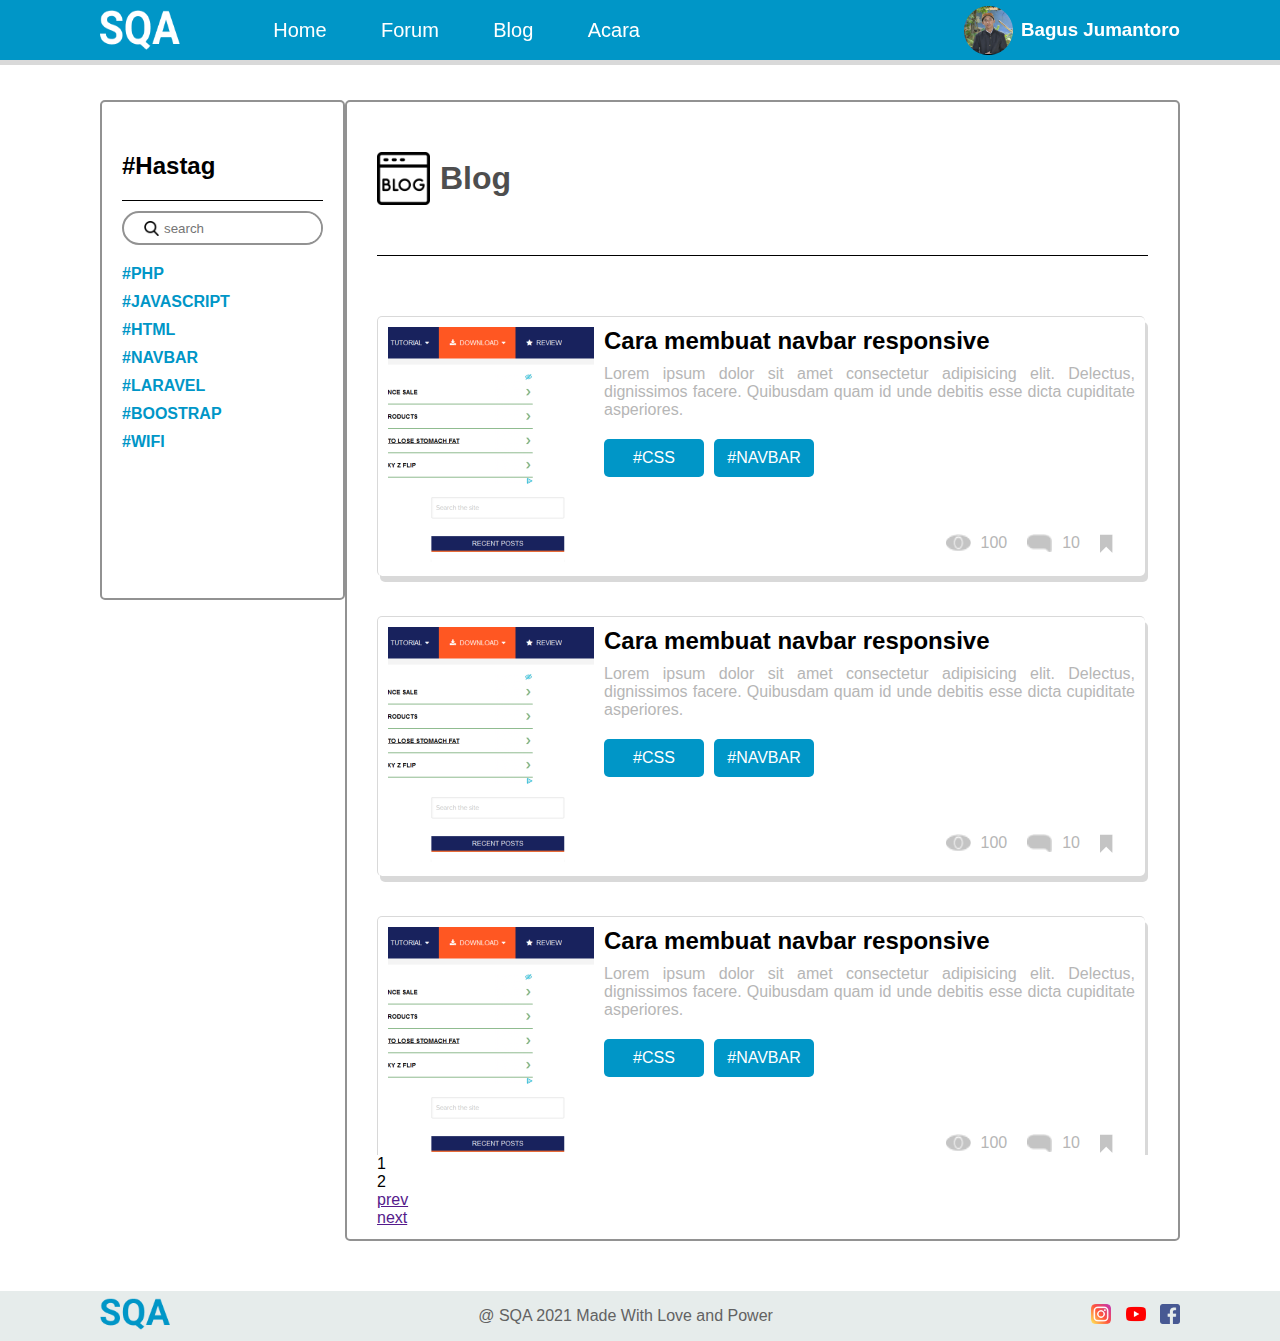
<file: html/blog.html>
<!DOCTYPE html>
<html lang="en">

<head>
  <meta charset="UTF-8">
  <meta http-equiv="X-UA-Compatible" content="IE=edge">
  <meta name="viewport" content="width=device-width, initial-scale=1.0">
  <!-- css -->
  <link rel="stylesheet" href="../css/blog.css">
  <title>Document</title>
</head>

<body>
  <!-- navbar -->
  <nav>
    <div class="navbar">
      <img src="../img/SQA.png" alt="">

      <ul>
        <li><a href="../index.html">Home</a></li>
        <li><a href="forum.html">Forum</a></li>
        <li><a href="#">Blog</a></li>
        <li><a href="#">Acara</a></li>
      </ul>
    </div>

    <div class="profile">
      <img src="../img/foto-profile.png" alt="">

      <h3>Bagus Jumantoro</h3>
    </div>
  </nav>
  <!-- akhir navbar -->

  <!-- container -->
  <div class="container">
    <!-- info hastag -->
    <div class="info">
      <h2>#Hastag</h2>
      <div class="daftar-hastag">
        <div class="search">
          <img src="../img/search.png" alt="">
          <input type="text" placeholder="search">
        </div>
        <h4>#PHP</h4>
        <h4>#JAVASCRIPT</h4>
        <h4>#HTML</h4>
        <h4>#NAVBAR</h4>
        <h4>#LARAVEL</h4>
        <h4>#BOOSTRAP</h4>
        <h4>#WIFI</h4>
      </div>
    </div>
    <!-- daftar blog -->
    <div class="blog">
      <div class="judul">
        <img src="../img/blog.png" alt="">
        <h1>Blog</h1>
      </div>

      <div class="daftar-blog">
        <div class="kotak-blog">
          <div class="gambar-blog">
            <img src="../img/gambarBlog.png" alt="">
          </div>

          <div class="text-blog">
            <h2>Cara membuat navbar responsive</h2>
            <p>Lorem ipsum dolor sit amet consectetur adipisicing elit. Delectus, dignissimos facere. Quibusdam quam id
              unde debitis esse dicta cupiditate asperiores. </p>

            <div class="hastag">
              <p>#CSS</p>
              <p>#NAVBAR</p>
            </div>

            <div class="fitur-pencapaian">
              <div class="fitur-dilihat">
                <img src="../img/icon dilihat.png" alt="">
                <p>100</p>
              </div>

              <div class="fitur-komen">
                <img src="../img/komen.png" alt="">
                <p>10</p>
              </div>

              <div class="fitur-bookmark">
                <img src="../img/bookmark.png" alt="">
              </div>
            </div>
          </div>

        </div>

        <div class="kotak-blog">
          <div class="gambar-blog">
            <img src="../img/gambarBlog.png" alt="">
          </div>

          <div class="text-blog">
            <h2>Cara membuat navbar responsive</h2>
            <p>Lorem ipsum dolor sit amet consectetur adipisicing elit. Delectus, dignissimos facere. Quibusdam quam id
              unde debitis esse dicta cupiditate asperiores. </p>

            <div class="hastag">
              <p>#CSS</p>
              <p>#NAVBAR</p>
            </div>

            <div class="fitur-pencapaian">
              <div class="fitur-dilihat">
                <img src="../img/icon dilihat.png" alt="">
                <p>100</p>
              </div>

              <div class="fitur-komen">
                <img src="../img/komen.png" alt="">
                <p>10</p>
              </div>

              <div class="fitur-bookmark">
                <img src="../img/bookmark.png" alt="">
              </div>
            </div>
          </div>

        </div>

        <div class="kotak-blog">
          <div class="gambar-blog">
            <img src="../img/gambarBlog.png" alt="">
          </div>

          <div class="text-blog">
            <h2>Cara membuat navbar responsive</h2>
            <p>Lorem ipsum dolor sit amet consectetur adipisicing elit. Delectus, dignissimos facere. Quibusdam quam id
              unde debitis esse dicta cupiditate asperiores. </p>

            <div class="hastag">
              <p>#CSS</p>
              <p>#NAVBAR</p>
            </div>

            <div class="fitur-pencapaian">
              <div class="fitur-dilihat">
                <img src="../img/icon dilihat.png" alt="">
                <p>100</p>
              </div>

              <div class="fitur-komen">
                <img src="../img/komen.png" alt="">
                <p>10</p>
              </div>

              <div class="fitur-bookmark">
                <img src="../img/bookmark.png" alt="">
              </div>
            </div>
          </div>

        </div>

        <div class="kotak-blog">
          <div class="gambar-blog">
            <img src="../img/gambarBlog.png" alt="">
          </div>

          <div class="text-blog">
            <h2>Cara membuat navbar responsive</h2>
            <p>Lorem ipsum dolor sit amet consectetur adipisicing elit. Delectus, dignissimos facere. Quibusdam quam id
              unde debitis esse dicta cupiditate asperiores. </p>

            <div class="hastag">
              <p>#CSS</p>
              <p>#NAVBAR</p>
            </div>

            <div class="fitur-pencapaian">
              <div class="fitur-dilihat">
                <img src="../img/icon dilihat.png" alt="">
                <p>100</p>
              </div>

              <div class="fitur-komen">
                <img src="../img/komen.png" alt="">
                <p>10</p>
              </div>

              <div class="fitur-bookmark">
                <img src="../img/bookmark.png" alt="">
              </div>
            </div>
          </div>

        </div>
      </div>

      <!-- nomor halaman -->
      <div class="no-halaman">
        <div class="nomor">
          <p>1</p>
        </div>

        <div class="nomor">
          <p>2</p>
        </div>
      </div>
      <!-- akhir nomor halaman -->

      <!-- button -->
      <div class="button">
        <div class="btn-prev">
          <a href="">
            prev
          </a>
        </div>

        <div class="btn-next">
          <a href="">
            next
          </a>
        </div>
      </div>
      <!-- ahir button -->
    </div>
  </div>

  <!-- akhir container -->

  <!-- footer -->
  <footer>
    <div class="logo">
      <img src="../img/SQA-biru.png" alt="">
    </div>
    <p>@ SQA 2021 Made With Love and Power</p>
    <div class="sosmed">
      <img src="../img/instagramColor.png" alt="">
      <img src="../img/youtube.png" alt="">
      <img src="../img/facebookColor.png" alt="">
    </div>
  </footer>
  <!-- akhir footer -->
</body>

</html>
</file>
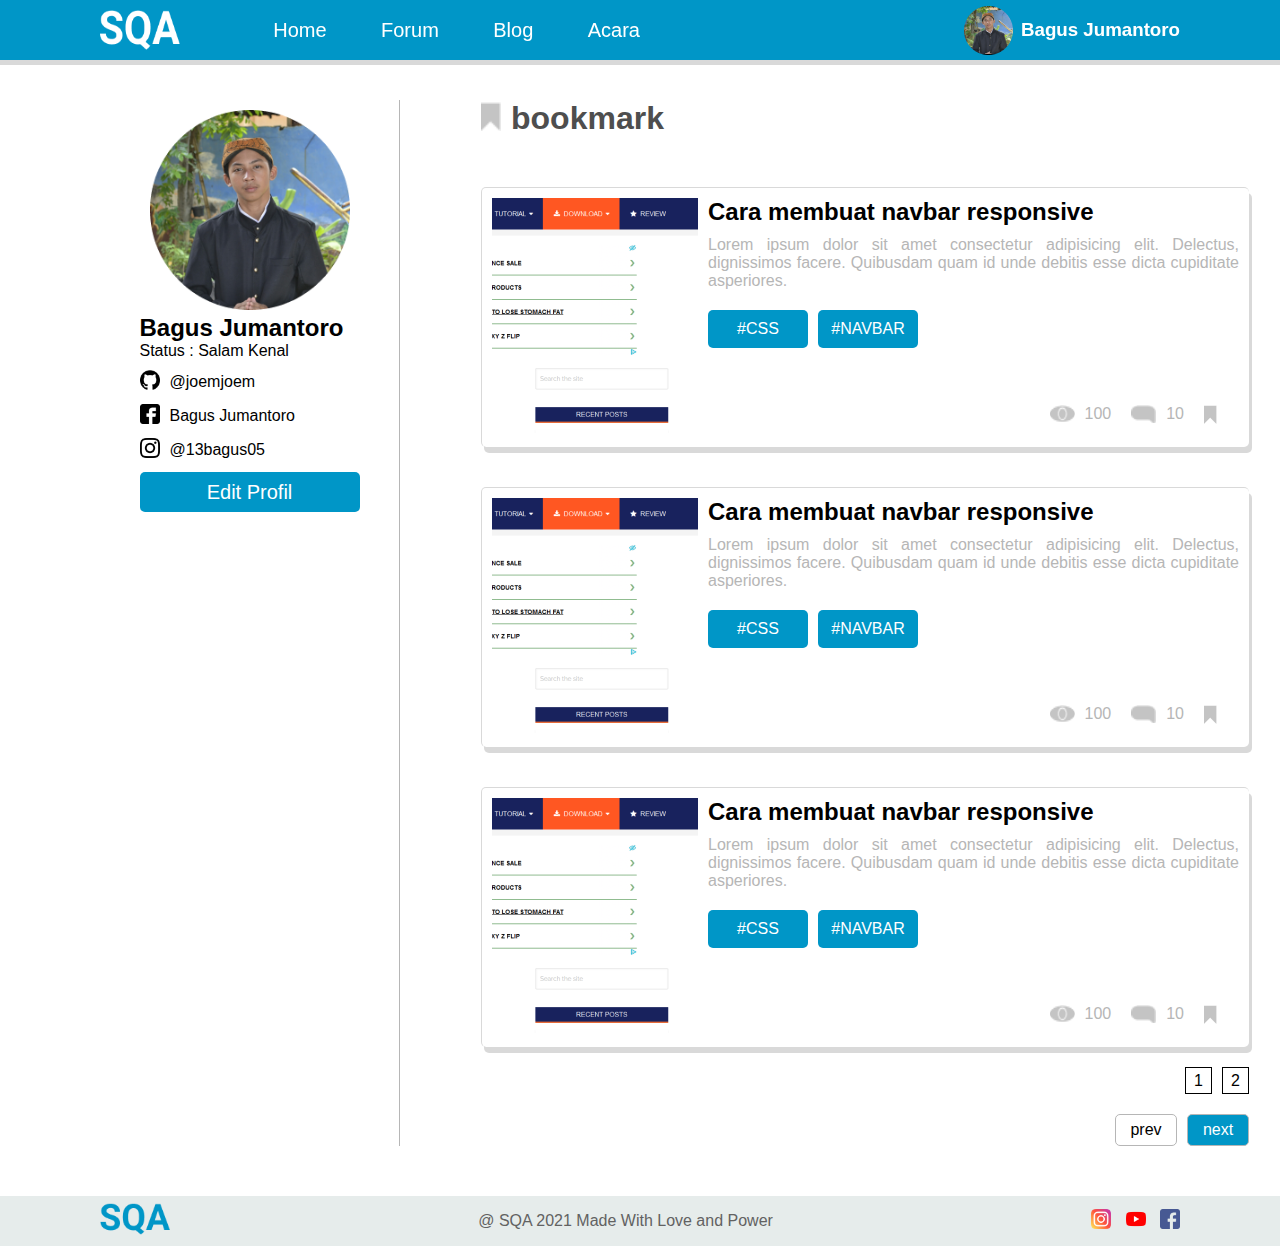
<file: html/bookmark.html>
<!DOCTYPE html>
<html lang="en">

<head>
  <meta charset="UTF-8">
  <meta http-equiv="X-UA-Compatible" content="IE=edge">
  <meta name="viewport" content="width=device-width, initial-scale=1.0">
  <!-- css -->
  <link rel="stylesheet" href="../css/bookmark.css">
  <title>Document</title>
</head>

<body>
  <!-- navbar -->
  <nav>
    <div class="navbar">
      <img src="../img/SQA.png" alt="">

      <ul>
        <li><a href="../index.html">Home</a></li>
        <li><a href="forum.html">Forum</a></li>
        <li><a href="blog.html">Blog</a></li>
        <li><a href="#">Acara</a></li>
      </ul>
    </div>

    <div class="profile">
      <img src="../img/foto-profile.png" alt="">

      <h3>Bagus Jumantoro</h3>
    </div>
  </nav>
  <!-- akhir navbar -->

  <!-- container -->
  <div class="container">
    <!-- pembungkus identitas -->
    <div class="pembungkus-identitas">
      <div class="gambar-identitas">
        <img src="../img/identitas.png" alt="">
      </div>
      <div class="identitas">
        <div class="nama-status">
          <h2>Bagus Jumantoro</h2>
          <p>Status : Salam Kenal</p>
        </div>

        <!-- pembungkus sosmed -->
        <div class="pembungkus-sosmed">
          <div class="github">
            <div class="github-gambar">
              <img src="../img/github-logo.png" alt="">
            </div>
            <p>@joemjoem</p>
          </div>

          <div class="facebook">
            <div class="facebook-gambar">
              <img src="../img/facebook.png" alt="">
            </div>
            <p>Bagus Jumantoro</p>
          </div>

          <div class="instagram">
            <div class="instagram-gambar">
              <img src="../img/instagram.png" alt="">
            </div>
            <p>@13bagus05</p>
          </div>
        </div>
        <!-- akhir pembungkus sosmed -->
      </div>
      <!-- button edit identitas -->
      <div class="pembungkus-button">
        <button>Edit Profil</button>
      </div>
      <!-- akhir button edit identitas -->
    </div>
    <!-- akhir pembungkus identitas -->

    <!-- pembungkus bookmark -->
    <div class="pembungkus-bookmark">
      <div class="judul">
        <div class="gambar-judul">
          <img src="../img/bookmark.png" alt="">
        </div>
        <h1>bookmark</h1>
      </div>

      <div class="daftar-bookmark">
        <div class="kotak-blog">
          <div class="gambar-blog">
            <img src="../img/gambarBlog.png" alt="">
          </div>

          <div class="text-blog">
            <h2>Cara membuat navbar responsive</h2>
            <p>Lorem ipsum dolor sit amet consectetur adipisicing elit. Delectus, dignissimos facere. Quibusdam quam id
              unde debitis esse dicta cupiditate asperiores. </p>

            <div class="hastag">
              <p>#CSS</p>
              <p>#NAVBAR</p>
            </div>

            <div class="fitur-pencapaian">
              <div class="fitur-dilihat">
                <img src="../img/icon dilihat.png" alt="">
                <p>100</p>
              </div>

              <div class="fitur-komen">
                <img src="../img/komen.png" alt="">
                <p>10</p>
              </div>

              <div class="fitur-bookmark">
                <img src="../img/bookmark.png" alt="">
              </div>
            </div>
          </div>
        </div>

        <div class="kotak-blog">
          <div class="gambar-blog">
            <img src="../img/gambarBlog.png" alt="">
          </div>

          <div class="text-blog">
            <h2>Cara membuat navbar responsive</h2>
            <p>Lorem ipsum dolor sit amet consectetur adipisicing elit. Delectus, dignissimos facere. Quibusdam quam id
              unde debitis esse dicta cupiditate asperiores. </p>

            <div class="hastag">
              <p>#CSS</p>
              <p>#NAVBAR</p>
            </div>

            <div class="fitur-pencapaian">
              <div class="fitur-dilihat">
                <img src="../img/icon dilihat.png" alt="">
                <p>100</p>
              </div>

              <div class="fitur-komen">
                <img src="../img/komen.png" alt="">
                <p>10</p>
              </div>

              <div class="fitur-bookmark">
                <img src="../img/bookmark.png" alt="">
              </div>
            </div>
          </div>
        </div>

        <div class="kotak-blog">
          <div class="gambar-blog">
            <img src="../img/gambarBlog.png" alt="">
          </div>

          <div class="text-blog">
            <h2>Cara membuat navbar responsive</h2>
            <p>Lorem ipsum dolor sit amet consectetur adipisicing elit. Delectus, dignissimos facere. Quibusdam quam id
              unde debitis esse dicta cupiditate asperiores. </p>

            <div class="hastag">
              <p>#CSS</p>
              <p>#NAVBAR</p>
            </div>

            <div class="fitur-pencapaian">
              <div class="fitur-dilihat">
                <img src="../img/icon dilihat.png" alt="">
                <p>100</p>
              </div>

              <div class="fitur-komen">
                <img src="../img/komen.png" alt="">
                <p>10</p>
              </div>

              <div class="fitur-bookmark">
                <img src="../img/bookmark.png" alt="">
              </div>
            </div>
          </div>
        </div>
      </div>
      <!-- akhir daftar bookmark -->

      <!-- nomor halaman -->
      <div class="no-halaman">
        <div class="nomor">
          <p>1</p>
        </div>

        <div class="nomor">
          <p>2</p>
        </div>
      </div>
      <!-- akhir nomor halaman -->

      <!-- button -->
      <div class="button">
        <div class="btn-prev">
          <a href="">
            prev
          </a>
        </div>

        <div class="btn-next">
          <a href="">
            next
          </a>
        </div>
      </div>
      <!-- ahir button -->
    </div>
    <!-- akhir pembungkus bookmark -->
  </div>
  <!-- akhir container -->

  <!-- footer -->
  <footer>
    <div class="logo">
      <img src="../img/SQA-biru.png" alt="">
    </div>
    <p>@ SQA 2021 Made With Love and Power</p>
    <div class="sosmed">
      <img src="../img/instagramColor.png" alt="">
      <img src="../img/youtube.png" alt="">
      <img src="../img/facebookColor.png" alt="">
    </div>
  </footer>
  <!-- akhir footer -->
</body>

</html>
</file>
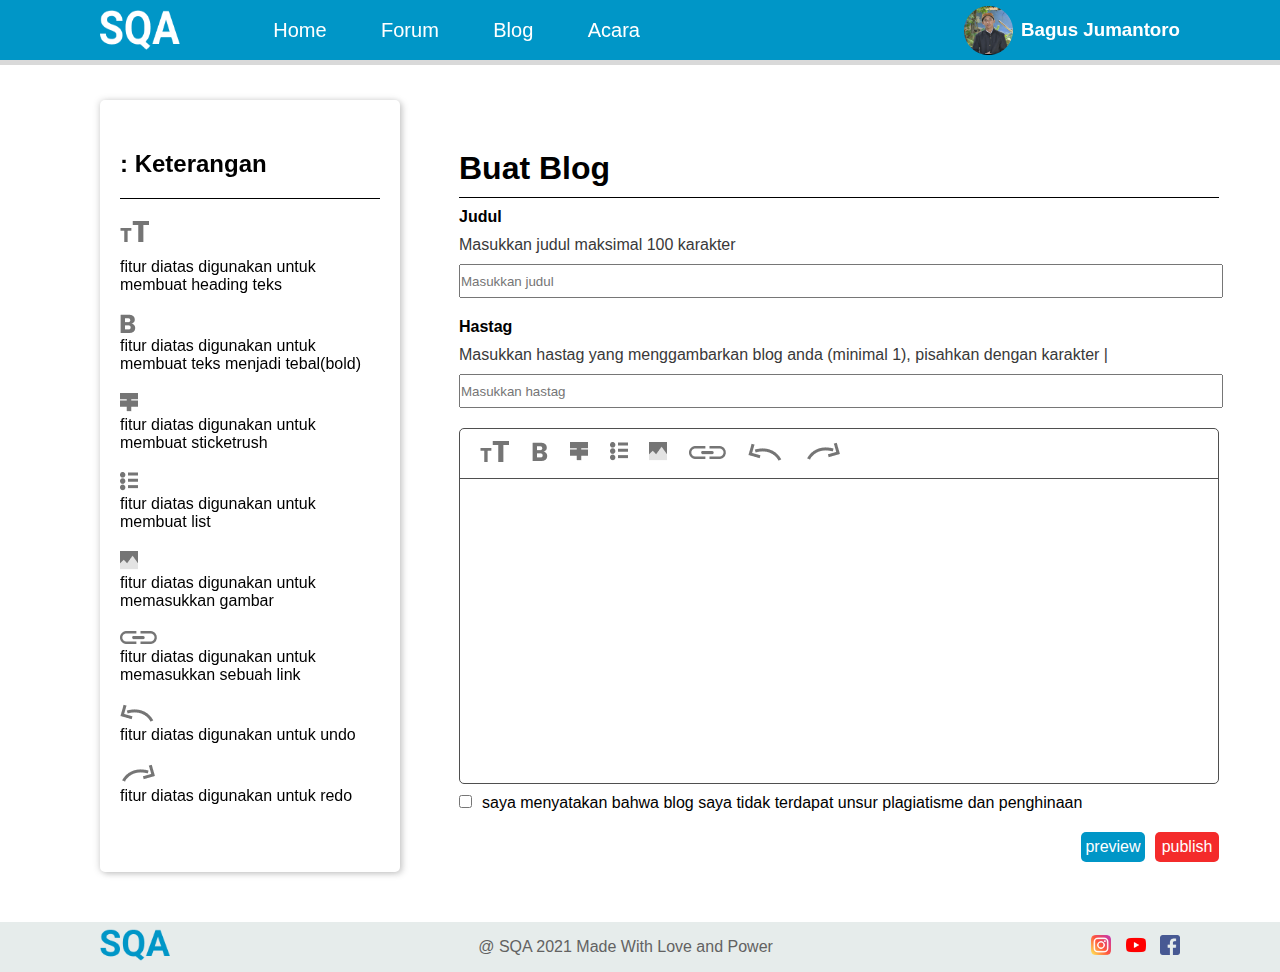
<file: html/buat-blog.html>
<!DOCTYPE html>
<html lang="en">

<head>
  <meta charset="UTF-8">
  <meta http-equiv="X-UA-Compatible" content="IE=edge">
  <meta name="viewport" content="width=device-width, initial-scale=1.0">
  <!-- css -->
  <link rel="stylesheet" href="../css/buat-blog.css">
  <title>Document</title>
</head>

<body>
  <!-- navbar -->
  <nav>
    <div class="navbar">
      <img src="../img/SQA.png" alt="">

      <ul>
        <li><a href="../index.html">Home</a></li>
        <li><a href="forum.html">Forum</a></li>
        <li><a href="blog.html">Blog</a></li>
        <li><a href="#">Acara</a></li>
      </ul>
    </div>

    <div class="profile">
      <img src="../img/foto-profile.png" alt="">

      <h3>Bagus Jumantoro</h3>
    </div>
  </nav>
  <!-- akhir navbar -->

  <!-- contanier -->
  <div class="container">

    <!-- pembungkus penjelasan -->
    <div class="pembungkus-penjelasan">
      <div class="judul">
        <h2>: Keterangan</h2>
      </div>

      <!-- penjelasan -->
      <div class="penjelasan">
        <ul>
          <li>
            <img src="../img/icon text.png" alt="">
            <p>fitur diatas digunakan untuk membuat heading teks</p>
          </li>
          <li>
            <img src="../img/bold.png" alt="">
            <p>fitur diatas digunakan untuk membuat teks menjadi tebal(bold)</p>
          </li>
          <li>
            <img src="../img/sticket.png" alt="">
            <p>fitur diatas digunakan untuk membuat sticketrush</p>
          </li>
          <li>
            <img src="../img/list.png" alt="">
            <p>fitur diatas digunakan untuk membuat list</p>
          </li>
          <li>
            <img src="../img/fitur image.png" alt="">
            <p>fitur diatas digunakan untuk memasukkan gambar</p>
          </li>
          <li>
            <img src="../img/fitru link.png" alt="">
            <p>fitur diatas digunakan untuk memasukkan sebuah link</p>
          </li>
          <li>
            <img src="../img/fitur undo.png" alt="">
            <p>fitur diatas digunakan untuk undo</p>
          </li>
          <li>
            <img src="../img/fitur rendo.png" alt="">
            <p>fitur diatas digunakan untuk redo</p>
          </li>
        </ul>
      </div>
      <!-- akhir penjelasan -->
    </div>
    <!--akhir pembungkus penjelasan -->

    <!-- inputan -->
    <div class="pembungkus-inputan">
      <div class="judul">
        <h1>Buat Blog</h1>
      </div>

      <div class="inputan-blog">
        <div class="judul-blog">
          <h4>Judul</h4>
          <p>Masukkan judul maksimal 100 karakter</p>
          <input type="text" placeholder="Masukkan judul">
        </div>

        <div class="hastag-blog">
          <h4>Hastag</h4>
          <p>Masukkan hastag yang menggambarkan blog anda (minimal 1), pisahkan dengan karakter | </p>
          <input type="text" placeholder="Masukkan hastag">
        </div>

        <!-- textarea -->
        <div class="pembungkus-textarea">
          <div class="pembungkus-fitur">
            <div class="fitur-textarea">
              <div class="fitur"><img src="../img/icon text.png" alt=""></div>
              <div class="fitur"><img src="../img/bold.png" alt=""></div>
              <div class="fitur"><img src="../img/sticket.png" alt=""></div>
              <div class="fitur"><img src="../img/list.png" alt=""></div>
              <div class="fitur"><img src="../img/fitur image.png" alt=""></div>
              <div class="fitur"><img src="../img/fitru link.png" alt=""></div>
              <div class="fitur"><img src="../img/fitur undo.png" alt=""></div>
              <div class="fitur"><img src="../img/fitur rendo.png" alt=""></div>
            </div>
          </div>

          <div class="textarea">
            <textarea name="" id="" cols="300" rows="10"></textarea>
          </div>
        </div>
      </div>
      <!-- konfirmasi -->
      <div class="komfirmasi">
        <div class="ceklist">
          <input type="checkbox">
        </div>
        <p>saya menyatakan bahwa blog saya tidak terdapat unsur plagiatisme dan penghinaan</p>
      </div>
      <!-- akhir komfirmasi -->
      <!-- button -->
      <div class="button">
        <div class="btn-prev">
          <a href="">
            preview
          </a>
        </div>

        <div class="btn-next">
          <a href="">
            publish
          </a>
        </div>
      </div>
      <!-- ahir button -->

    </div>
    <!-- akhir inputan -->

  </div>

  <!-- akhir container -->

  <!-- footer -->
  <footer>
    <div class="logo">
      <img src="../img/SQA-biru.png" alt="">
    </div>
    <p>@ SQA 2021 Made With Love and Power</p>
    <div class="sosmed">
      <img src="../img/instagramColor.png" alt="">
      <img src="../img/youtube.png" alt="">
      <img src="../img/facebookColor.png" alt="">
    </div>
  </footer>
  <!-- akhir footer -->
</body>

</html>
</file>
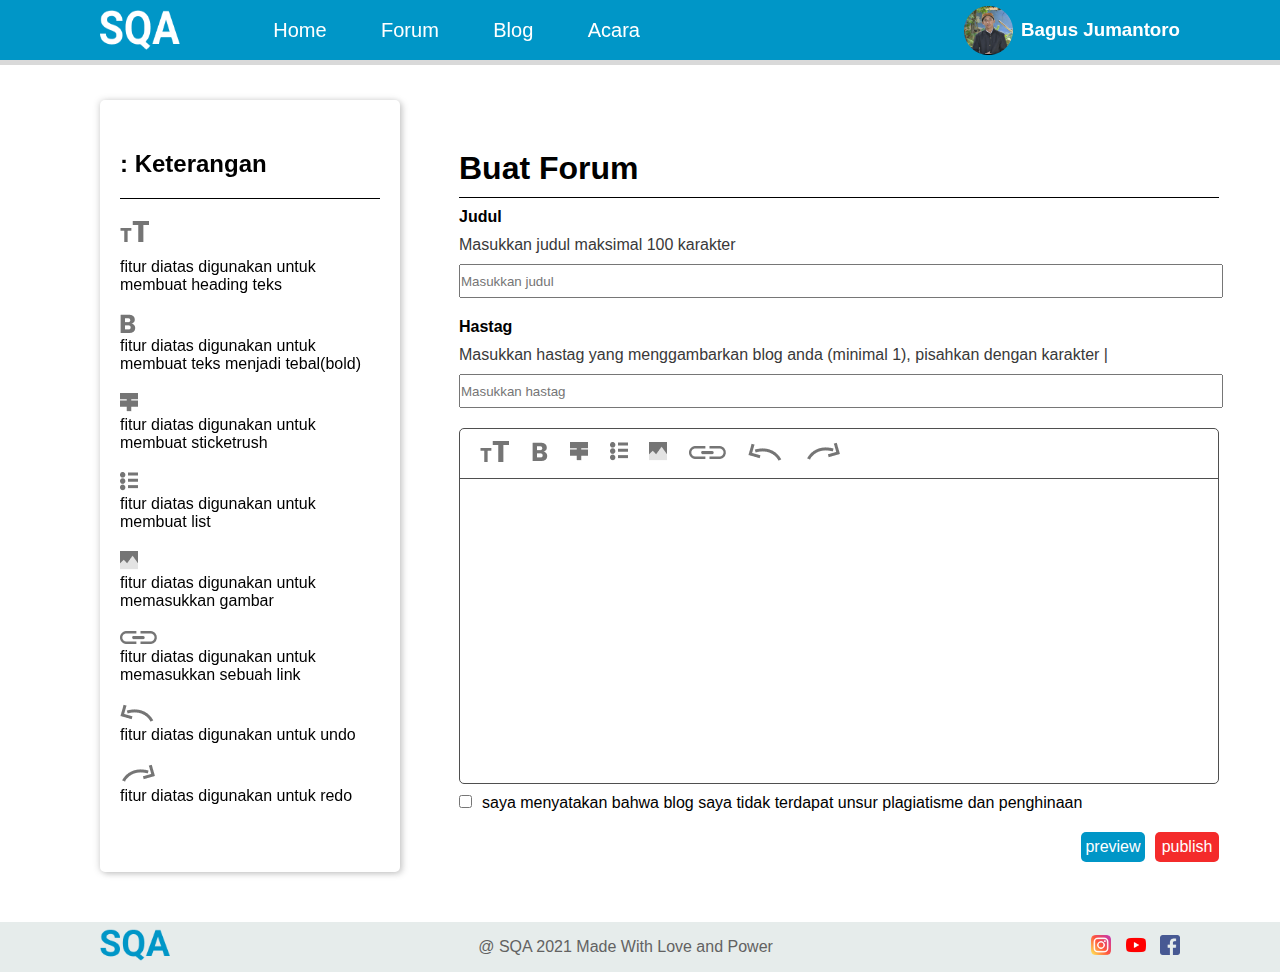
<file: html/buat-forum.html>
<!DOCTYPE html>
<html lang="en">

<head>
  <meta charset="UTF-8">
  <meta http-equiv="X-UA-Compatible" content="IE=edge">
  <meta name="viewport" content="width=device-width, initial-scale=1.0">
  <!-- css -->
  <link rel="stylesheet" href="../css/buat-forum.css">
  <title>Document</title>
</head>

<body>
  <!-- navbar -->
  <nav>
    <div class="navbar">
      <img src="../img/SQA.png" alt="">

      <ul>
        <li><a href="../index.html">Home</a></li>
        <li><a href="forum.html">Forum</a></li>
        <li><a href="blog.html">Blog</a></li>
        <li><a href="#">Acara</a></li>
      </ul>
    </div>

    <div class="profile">
      <img src="../img/foto-profile.png" alt="">

      <h3>Bagus Jumantoro</h3>
    </div>
  </nav>
  <!-- akhir navbar -->

  <!-- contanier -->
  <div class="container">

    <!-- pembungkus penjelasan -->
    <div class="pembungkus-penjelasan">
      <div class="judul">
        <h2>: Keterangan</h2>
      </div>

      <!-- penjelasan -->
      <div class="penjelasan">
        <ul>
          <li>
            <img src="../img/icon text.png" alt="">
            <p>fitur diatas digunakan untuk membuat heading teks</p>
          </li>
          <li>
            <img src="../img/bold.png" alt="">
            <p>fitur diatas digunakan untuk membuat teks menjadi tebal(bold)</p>
          </li>
          <li>
            <img src="../img/sticket.png" alt="">
            <p>fitur diatas digunakan untuk membuat sticketrush</p>
          </li>
          <li>
            <img src="../img/list.png" alt="">
            <p>fitur diatas digunakan untuk membuat list</p>
          </li>
          <li>
            <img src="../img/fitur image.png" alt="">
            <p>fitur diatas digunakan untuk memasukkan gambar</p>
          </li>
          <li>
            <img src="../img/fitru link.png" alt="">
            <p>fitur diatas digunakan untuk memasukkan sebuah link</p>
          </li>
          <li>
            <img src="../img/fitur undo.png" alt="">
            <p>fitur diatas digunakan untuk undo</p>
          </li>
          <li>
            <img src="../img/fitur rendo.png" alt="">
            <p>fitur diatas digunakan untuk redo</p>
          </li>
        </ul>
      </div>
      <!-- akhir penjelasan -->
    </div>
    <!--akhir pembungkus penjelasan -->

    <!-- inputan -->
    <div class="pembungkus-inputan">
      <div class="judul">
        <h1>Buat Forum</h1>
      </div>

      <div class="inputan-forum">
        <div class="judul-forum">
          <h4>Judul</h4>
          <p>Masukkan judul maksimal 100 karakter</p>
          <input type="text" placeholder="Masukkan judul">
        </div>

        <div class="hastag-forum">
          <h4>Hastag</h4>
          <p>Masukkan hastag yang menggambarkan blog anda (minimal 1), pisahkan dengan karakter | </p>
          <input type="text" placeholder="Masukkan hastag">
        </div>

        <!-- textarea -->
        <div class="pembungkus-textarea">
          <div class="pembungkus-fitur">
            <div class="fitur-textarea">
              <div class="fitur"><img src="../img/icon text.png" alt=""></div>
              <div class="fitur"><img src="../img/bold.png" alt=""></div>
              <div class="fitur"><img src="../img/sticket.png" alt=""></div>
              <div class="fitur"><img src="../img/list.png" alt=""></div>
              <div class="fitur"><img src="../img/fitur image.png" alt=""></div>
              <div class="fitur"><img src="../img/fitru link.png" alt=""></div>
              <div class="fitur"><img src="../img/fitur undo.png" alt=""></div>
              <div class="fitur"><img src="../img/fitur rendo.png" alt=""></div>
            </div>
          </div>

          <div class="textarea">
            <textarea name="" id="" cols="300" rows="10"></textarea>
          </div>
        </div>
      </div>
      <!-- konfirmasi -->
      <div class="komfirmasi">
        <div class="ceklist">
          <input type="checkbox">
        </div>
        <p>saya menyatakan bahwa blog saya tidak terdapat unsur plagiatisme dan penghinaan</p>
      </div>
      <!-- akhir komfirmasi -->
      <!-- button -->
      <div class="button">
        <div class="btn-prev">
          <a href="">
            preview
          </a>
        </div>

        <div class="btn-next">
          <a href="">
            publish
          </a>
        </div>
      </div>
      <!-- ahir button -->

    </div>
    <!-- akhir inputan -->

  </div>

  <!-- akhir container -->

  <!-- footer -->
  <footer>
    <div class="logo">
      <img src="../img/SQA-biru.png" alt="">
    </div>
    <p>@ SQA 2021 Made With Love and Power</p>
    <div class="sosmed">
      <img src="../img/instagramColor.png" alt="">
      <img src="../img/youtube.png" alt="">
      <img src="../img/facebookColor.png" alt="">
    </div>
  </footer>
  <!-- akhir footer -->
</body>

</html>
</file>
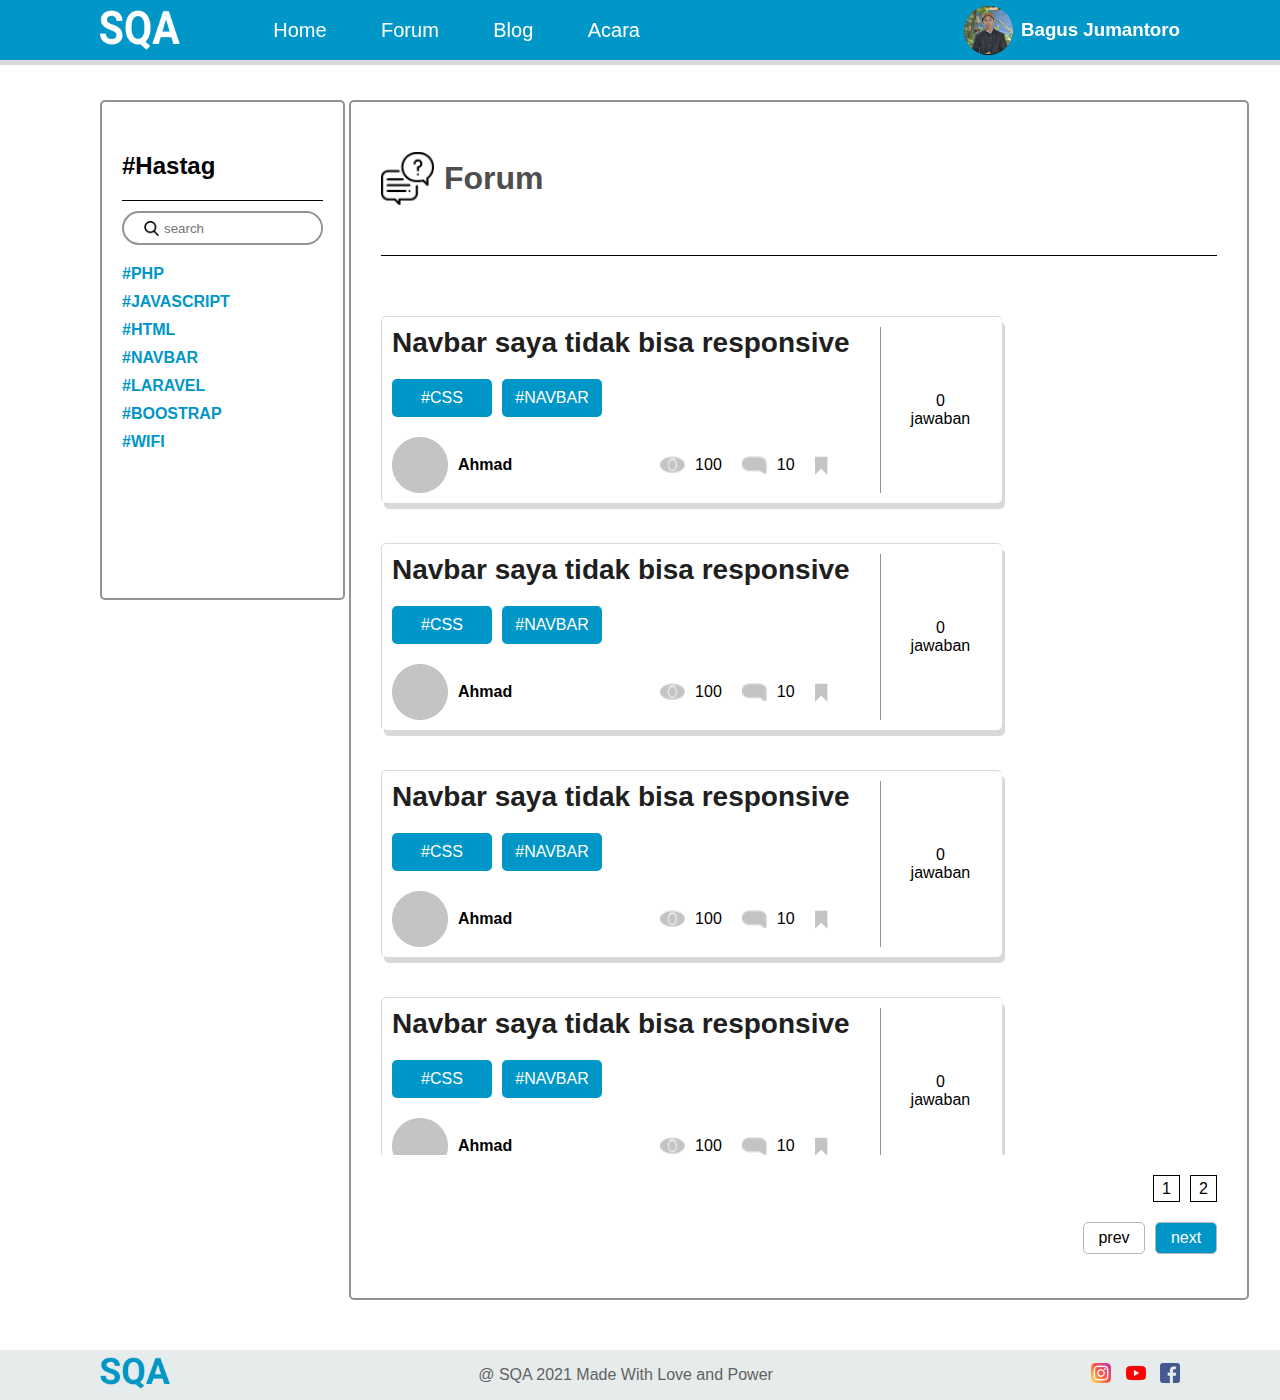
<file: html/forum.html>
<!DOCTYPE html>
<html lang="en">

<head>
  <meta charset="UTF-8">
  <meta http-equiv="X-UA-Compatible" content="IE=edge">
  <meta name="viewport" content="width=device-width, initial-scale=1.0">
  <!-- css -->
  <link rel="stylesheet" href="../css/forum.css">
  <title>Document</title>
</head>

<body>
  <!-- navbar -->
  <nav>
    <div class="navbar">
      <img src="../img/SQA.png" alt="">

      <ul>
        <li><a href="../index.html">Home</a></li>
        <li><a href="forum.html">Forum</a></li>
        <li><a href="blog.html">Blog</a></li>
        <li><a href="#">Acara</a></li>
      </ul>
    </div>

    <div class="profile">
      <img src="../img/foto-profile.png" alt="">

      <h3>Bagus Jumantoro</h3>
    </div>
  </nav>
  <!-- akhir navbar -->

  <!-- container -->
  <div class="container">
    <!-- info hastag -->
    <div class="info">
      <h2>#Hastag</h2>
      <div class="daftar-hastag">
        <div class="search">
          <img src="../img/search.png" alt="">
          <input type="text" placeholder="search">
        </div>
        <h4>#PHP</h4>
        <h4>#JAVASCRIPT</h4>
        <h4>#HTML</h4>
        <h4>#NAVBAR</h4>
        <h4>#LARAVEL</h4>
        <h4>#BOOSTRAP</h4>
        <h4>#WIFI</h4>
      </div>
    </div>
    <!-- akhir info hastag -->

    <!-- daftar forum -->
    <div class="forum">
      <div class="judul">
        <img src="../img/forum.png" alt="">
        <h1>Forum</h1>
      </div>

      <div class="daftar-forum">
        <!-- awal kotak -->
        <div class="kotak-forum">
          <div class="kotak-penjelasan">
            <div class="text-forum">
              <h2>Navbar saya tidak bisa responsive</h2>
              <div class="hastag">
                <p>#CSS</p>
                <p>#NAVBAR</p>
              </div>

              <div class="bawah-kotak">
                <div class="penanya">
                  <img src="../img/profil-forum.png" alt="">
                  <h4>Ahmad</h4>
                </div>

                <div class="fitur-pencapaian">
                  <div class="fitur-dilihat">
                    <img src="../img/icon dilihat.png" alt="">
                    <p>100</p>
                  </div>

                  <div class="fitur-komen">
                    <img src="../img/komen.png" alt="">
                    <p>10</p>
                  </div>

                  <div class="fitur-bookmark">
                    <img src="../img/bookmark.png" alt="">
                  </div>
                </div>
              </div>
            </div>
          </div>

          <div class="kotak-jml-jawaban">
            <p>0</p>
            <p>jawaban</p>
          </div>
        </div>
        <!-- akhir kotak -->

        <!-- awal kotak -->
        <div class="kotak-forum">
          <div class="kotak-penjelasan">
            <div class="text-forum">
              <h2>Navbar saya tidak bisa responsive</h2>
              <div class="hastag">
                <p>#CSS</p>
                <p>#NAVBAR</p>
              </div>

              <div class="bawah-kotak">
                <div class="penanya">
                  <img src="../img/profil-forum.png" alt="">
                  <h4>Ahmad</h4>
                </div>

                <div class="fitur-pencapaian">
                  <div class="fitur-dilihat">
                    <img src="../img/icon dilihat.png" alt="">
                    <p>100</p>
                  </div>

                  <div class="fitur-komen">
                    <img src="../img/komen.png" alt="">
                    <p>10</p>
                  </div>

                  <div class="fitur-bookmark">
                    <img src="../img/bookmark.png" alt="">
                  </div>
                </div>
              </div>
            </div>
          </div>

          <div class="kotak-jml-jawaban">
            <p>0</p>
            <p>jawaban</p>
          </div>
        </div>
        <!-- akhir kotak -->

        <!-- awal kotak -->
        <div class="kotak-forum">
          <div class="kotak-penjelasan">
            <div class="text-forum">
              <h2>Navbar saya tidak bisa responsive</h2>
              <div class="hastag">
                <p>#CSS</p>
                <p>#NAVBAR</p>
              </div>

              <div class="bawah-kotak">
                <div class="penanya">
                  <img src="../img/profil-forum.png" alt="">
                  <h4>Ahmad</h4>
                </div>

                <div class="fitur-pencapaian">
                  <div class="fitur-dilihat">
                    <img src="../img/icon dilihat.png" alt="">
                    <p>100</p>
                  </div>

                  <div class="fitur-komen">
                    <img src="../img/komen.png" alt="">
                    <p>10</p>
                  </div>

                  <div class="fitur-bookmark">
                    <img src="../img/bookmark.png" alt="">
                  </div>
                </div>
              </div>
            </div>
          </div>

          <div class="kotak-jml-jawaban">
            <p>0</p>
            <p>jawaban</p>
          </div>
        </div>
        <!-- akhir kotak -->

        <!-- awal kotak -->
        <div class="kotak-forum">
          <div class="kotak-penjelasan">
            <div class="text-forum">
              <h2>Navbar saya tidak bisa responsive</h2>
              <div class="hastag">
                <p>#CSS</p>
                <p>#NAVBAR</p>
              </div>

              <div class="bawah-kotak">
                <div class="penanya">
                  <img src="../img/profil-forum.png" alt="">
                  <h4>Ahmad</h4>
                </div>

                <div class="fitur-pencapaian">
                  <div class="fitur-dilihat">
                    <img src="../img/icon dilihat.png" alt="">
                    <p>100</p>
                  </div>

                  <div class="fitur-komen">
                    <img src="../img/komen.png" alt="">
                    <p>10</p>
                  </div>

                  <div class="fitur-bookmark">
                    <img src="../img/bookmark.png" alt="">
                  </div>
                </div>
              </div>
            </div>
          </div>

          <div class="kotak-jml-jawaban">
            <p>0</p>
            <p>jawaban</p>
          </div>
        </div>
        <!-- akhir kotak -->



      </div>
      <!-- nomor halaman -->
      <div class="no-halaman">
        <div class="nomor">
          <p>1</p>
        </div>

        <div class="nomor">
          <p>2</p>
        </div>
      </div>
      <!-- akhir nomor halaman -->

      <!-- button -->
      <div class="button">
        <div class="btn-prev">
          <a href="">
            prev
          </a>
        </div>

        <div class="btn-next">
          <a href="">
            next
          </a>
        </div>
      </div>
      <!-- ahir button -->
    </div>
    <!-- akhir forum -->

  </div>
  <!-- akhir container -->

  <!-- footer -->
  <footer>
    <div class="logo">
      <img src="../img/SQA-biru.png" alt="">
    </div>
    <p>@ SQA 2021 Made With Love and Power</p>
    <div class="sosmed">
      <img src="../img/instagramColor.png" alt="">
      <img src="../img/youtube.png" alt="">
      <img src="../img/facebookColor.png" alt="">
    </div>
  </footer>
  <!-- akhir footer -->
</body>

</html>
</file>
<file: css/blog.css>
@import 'navbar.css';
@import 'footer.css';

*{
  margin: 0;
  padding: 0;
  font-family: 'Robotoo', sans-serif;
}

/* container */
.container{
  margin-top: 100px;
  padding: 0 100px 50px 100px;
  box-sizing: border-box;
  display: flex;
  justify-content: space-between;
}

.info{
  width: 245px;
  border: 2px solid #929292;
  border-radius: 5px;
  padding: 50px 20px 10px 20px;
  box-sizing: border-box;
  height: 500px;
}

.info .daftar-hastag{
  border-top: 1px solid #000000;
  margin-top: 20px;
  padding-top: 10px;
}

.info .daftar-hastag h4{
  margin-bottom: 10px;
  color: #0096C7;
}

.daftar-hastag .search{
  border: 2px solid #929292;
  border-radius: 20px;
  overflow: hidden;
  display: flex;
  align-items: center;
  height: 30px;
  padding-left: 20px;
  margin-bottom: 20px;
}

.daftar-hastag .search img{
  width: 15px;
  margin-right: 5px;
}

.daftar-hastag input{
  border: none;
  height: 30px;
}

.blog{
  width: 900px;
  height: 1141px;
  border-radius: 5px;
  padding: 50px 30px 10px 30px;
  box-sizing: border-box;
  border: 2px solid #929292;
}

.judul{
  display: flex;
  align-items: center;
  margin-bottom: 50px;
  color: #4E4E4E;
}

.judul img{
  width: 53px;
  margin-right: 10px;
}

.daftar-blog{
  border-top: 1px solid #000000;
  padding: 20px 0 30px 0;
  box-sizing: border-box;
  overflow: scroll;
  height: 900px;
  
}

.daftar-blog .kotak-blog{
  width: 747px;
  display: flex;
  box-shadow: 3px 6px rgba(0, 0, 0, 0.15);
  border-radius: 5px;
  border-top: 1px solid rgba(0, 0, 0, 0.15);
  border-left: 1px solid rgba(0, 0, 0, 0.15);
  padding: 10px;
  margin-top: 40px;
}

.daftar-blog .kotak-blog .gambar-blog{
  margin-right: 10px;
}

.daftar-blog .kotak-blog .text-blog h2{
  margin-bottom: 10px;
}

.daftar-blog .kotak-blog .text-blog p{
  color: #B6B6B6;
  text-align: justify;
}

.daftar-blog .kotak-blog .text-blog .hastag{
  display: flex;
  margin-top: 20px;
}

.daftar-blog .kotak-blog .text-blog .hastag p{
  width: 100px;
  height: 38px;
  line-height: 38px;
  background-color: #0096C7;
  text-align: center;
  border-radius: 5px;
  color: white;
  margin-right: 10px;
}

.fitur-pencapaian{
  display: flex;
  align-items: flex-end;
  justify-content: flex-end;
  height: 75px;
}

.fitur-dilihat, .fitur-komen{
  display: flex;
  margin-right: 20px;
}

.fitur-dilihat img, .fitur-komen img, .fitur-bookmark{
  width: 25px;
  height: 18px;
  margin-right: 10px;
}
</file>
<file: css/bookmark.css>
@import 'navbar.css';
@import 'footer.css';

*{
  margin: 0;
  padding: 0;
  font-family: 'Robotoo', sans-serif;
}

/* container */
.container{
  max-width: 1349px;
  width: 1349px;
  margin-top: 100px;
  padding: 0 100px 50px 100px;
  box-sizing: border-box;
  display: flex;
  justify-content: space-between;
}

/* pembungkus identitas */
.pembungkus-identitas{
  width: 300px;
  background-color: white;
  /* filter: drop-shadow(3px 2px 3px rgba(0,0,0, 0.15)) drop-shadow(-1px 0 3px rgba(0,0,0, 0.15)); */
  /* border-radius: 5px; */
  border-right: 1px solid #B6B6B6;
  padding: 10px 20px 10px 20px;
  box-sizing: border-box;
  text-align: center;
}

.nama-status{
  text-align: left;
  width: 220px;
  margin: 0 auto;
}

.gambar-identitas img{
  width: 200px;
}

.pembungkus-sosmed{
  text-align: left;
}

.pembungkus-sosmed img{
  width: 20px;
  margin-right: 10px;
}

.github, .facebook, .instagram{
  display: flex;
  align-items: center;
  width: 220px;
  margin-left: auto;
  margin-right: auto;
  margin-top: 10px;
}

.pembungkus-button{
  margin-top: 10px;
}

.pembungkus-identitas button{
  width: 220px;
  height: 40px;
  font-size: 20px;
  border: none;
  background-color: #0096C7;
  color: white;
  border-radius: 5px;
} 

/* daftar bookmark */
.pembungkus-bookmark .judul{
  display: flex;
  align-items: center;
  margin-bottom: 50px;
  color: #4E4E4E;
}

.pembungkus-bookmark .judul .gambar-judul img{
  width: 20px;
  margin-right: 10px;
}

.kotak-blog{
  width: 747px;
  display: flex;
  box-shadow: 3px 6px rgba(0, 0, 0, 0.15);
  border-radius: 5px;
  border-top: 1px solid rgba(0, 0, 0, 0.15);
  border-left: 1px solid rgba(0, 0, 0, 0.15);
  padding: 10px;
  margin-top: 40px;
}

.kotak-blog .gambar-blog{
  margin-right: 10px;
}

.kotak-blog .text-blog h2{
  margin-bottom: 10px;
}

.kotak-blog .text-blog p{
  color: #B6B6B6;
  text-align: justify;
}

.kotak-blog .text-blog .hastag{
  display: flex;
  margin-top: 20px;
}

.kotak-blog .text-blog .hastag p{
  width: 100px;
  height: 38px;
  line-height: 38px;
  background-color: #0096C7;
  text-align: center;
  border-radius: 5px;
  color: white;
  margin-right: 10px;
}

.fitur-pencapaian{
  display: flex;
  align-items: flex-end;
  justify-content: flex-end;
  height: 75px;
}

.fitur-dilihat, .fitur-komen{
  display: flex;
  margin-right: 20px;
}

.fitur-dilihat img, .fitur-komen img, .fitur-bookmark{
  width: 25px;
  height: 18px;
  margin-right: 10px;
}

/* halaman */
.no-halaman{
  margin-top: 20px;
  display: flex;
  justify-content: flex-end;
}

.nomor{
  width: 25px;
  height: 25px;
  display: flex;
  justify-content: center;
  align-items: center;
  border: 1px solid black;
  margin-left: 10px;
}

/* button */
.button{
  margin-top: 20px;
  display: flex;
  justify-content: flex-end;
}

.btn-prev{
  width: 60px;
  height: 30px;
  border: 1px solid #B6B6B6;
  text-align: center;
  border-radius: 5px;
}

.btn-prev a{
  text-decoration: none;
  color: black;
  line-height: 30px;
}

.btn-next{
  width: 60px;
  height: 30px;
  border: 1px solid #B6B6B6;
  background-color: #0096C7;
  text-align: center;
  border-radius: 5px;
  margin-left: 10px;
}

.btn-next a{
  text-decoration: none;
  color: white;
  line-height: 30px;
}
</file>
<file: css/buat-blog.css>
@import 'navbar.css';
@import 'footer.css';

*{
  margin: 0;
  padding: 0;
  font-family: 'Robotoo', sans-serif;
}

/* container */
.container{
  max-width: 1349px;
  width: 1349px;
  margin-top: 100px;
  padding: 0 100px 50px 100px;
  box-sizing: border-box;
  display: flex;
  justify-content: space-between;
}
/* akhir container */

/* pembungkus penjelasan */
.pembungkus-penjelasan{
  width: 300px;
  background-color: white;
  filter: drop-shadow(3px 2px 3px rgba(0,0,0, 0.15)) drop-shadow(-1px 0 3px rgba(0,0,0, 0.15));
  border-radius: 5px;
  padding: 50px 20px 10px 20px;
  box-sizing: border-box;
}

.pembungkus-penjelasan .judul{
  padding-bottom: 20px;
  border-bottom: 1px solid black;
  margin-bottom: 10px;
}

.pembungkus-penjelasan .penjelasan ul{
  list-style: none;
}

.pembungkus-penjelasan .penjelasan ul li{
  margin-bottom: 20px;
  text-align: left;
}

.pembungkus-inputan{
  width: 820px;
  padding: 50px 30px 10px 30px;
  box-sizing: border-box;
}

.pembungkus-inputan .judul{
  padding-bottom: 10px;
  border-bottom: 1px solid black;
  margin-bottom: 10px;
}

.judul-blog{
  margin-bottom: 20px;
}

.judul-blog h4, .judul-blog p{
  margin-bottom: 10px;
}

.judul-blog p{
  color: #393939;
}

.judul-blog input{
  width: 100%;
  height: 30px;
}

.hastag-blog{
  margin-bottom: 20px;
}

.hastag-blog h4, .hastag-blog p{
  margin-bottom: 10px;
}

.hastag-blog p{
  color: #393939;
}

.hastag-blog input{
  width: 100%;
  height: 30px;
}

/* pembungkus textarea */
.pembungkus-textarea{
  overflow: hidden;
  border: 1px solid #4F4F4F;
  border-radius: 5px;
}

.pembungkus-fitur{
  border-bottom: 1px solid #4F4F4F;
}

.pembungkus-textarea .fitur-textarea{
  display: flex;
  justify-content: space-between;
  align-items: center;
  width: 400px;
  padding-left: 20px;
  box-sizing: border-box;
}

.pembungkus-textarea .fitur-textarea img{
  margin-right: 20px;
}

.pembungkus-textarea textarea{
  resize: none;
  width: 100%;
  height: 300px;
  border: none;
  padding: 10px;
  box-sizing: border-box;
}

/* konfirmasi */
.komfirmasi{
  display: flex;
  margin-top: 10px;
  margin-bottom: 20px;
}

.komfirmasi p{
  margin-left: 10px;
}

/* button */
.button{
  margin-top: 20px;
  display: flex;
  justify-content: flex-end;
}

.btn-prev{
  width: 60px;
  height: 30px;
  text-align: center;
  border-radius: 5px;
  padding: 0 2px;
  background-color: #0096C7;

}

.btn-prev a{
  text-decoration: none;
  color: white;
  line-height: 30px;
}

.btn-next{
  width: 60px;
  background-color: #F42B2B;
  text-align: center;
  border-radius: 5px;
  margin-left: 10px;
  padding: 0 2px;
}

.btn-next a{
  text-decoration: none;
  color: white;
  line-height: 30px;
}
</file>
<file: css/buat-forum.css>
@import 'navbar.css';
@import 'footer.css';

*{
  margin: 0;
  padding: 0;
  font-family: 'Robotoo', sans-serif;
}

/* container */
.container{
  max-width: 1349px;
  width: 1349px;
  margin-top: 100px;
  padding: 0 100px 50px 100px;
  box-sizing: border-box;
  display: flex;
  justify-content: space-between;
}
/* akhir container */

/* pembungkus penjelasan */
.pembungkus-penjelasan{
  width: 300px;
  background-color: white;
  filter: drop-shadow(3px 2px 3px rgba(0,0,0, 0.15)) drop-shadow(-1px 0 3px rgba(0,0,0, 0.15));
  border-radius: 5px;
  padding: 50px 20px 10px 20px;
  box-sizing: border-box;
}

.pembungkus-penjelasan .judul{
  padding-bottom: 20px;
  border-bottom: 1px solid black;
  margin-bottom: 10px;
}

.pembungkus-penjelasan .penjelasan ul{
  list-style: none;
}

.pembungkus-penjelasan .penjelasan ul li{
  margin-bottom: 20px;
  text-align: left;
}

.pembungkus-inputan{
  width: 820px;
  padding: 50px 30px 10px 30px;
  box-sizing: border-box;
}

.pembungkus-inputan .judul{
  padding-bottom: 10px;
  border-bottom: 1px solid black;
  margin-bottom: 10px;
}

.judul-forum{
  margin-bottom: 20px;
}

.judul-forum h4, .judul-forum p{
  margin-bottom: 10px;
}

.judul-forum p{
  color: #393939;
}

.judul-forum input{
  width: 100%;
  height: 30px;
}

.hastag-forum{
  margin-bottom: 20px;
}

.hastag-forum h4, .hastag-forum p{
  margin-bottom: 10px;
}

.hastag-forum p{
  color: #393939;
}

.hastag-forum input{
  width: 100%;
  height: 30px;
}

/* pembungkus textarea */
.pembungkus-textarea{
  overflow: hidden;
  border: 1px solid #4F4F4F;
  border-radius: 5px;
}

.pembungkus-fitur{
  border-bottom: 1px solid #4F4F4F;
}

.pembungkus-textarea .fitur-textarea{
  display: flex;
  justify-content: space-between;
  align-items: center;
  width: 400px;
  padding-left: 20px;
  box-sizing: border-box;
}

.pembungkus-textarea .fitur-textarea img{
  margin-right: 20px;
}

.pembungkus-textarea textarea{
  resize: none;
  width: 100%;
  height: 300px;
  border: none;
  padding: 10px;
  box-sizing: border-box;
}

/* konfirmasi */
.komfirmasi{
  display: flex;
  margin-top: 10px;
  margin-bottom: 20px;
}

.komfirmasi p{
  margin-left: 10px;
}

/* button */
.button{
  margin-top: 20px;
  display: flex;
  justify-content: flex-end;
}

.btn-prev{
  width: 60px;
  height: 30px;
  text-align: center;
  border-radius: 5px;
  padding: 0 2px;
  background-color: #0096C7;

}

.btn-prev a{
  text-decoration: none;
  color: white;
  line-height: 30px;
}

.btn-next{
  width: 60px;
  background-color: #F42B2B;
  text-align: center;
  border-radius: 5px;
  margin-left: 10px;
  padding: 0 2px;
}

.btn-next a{
  text-decoration: none;
  color: white;
  line-height: 30px;
}
</file>
<file: css/forum.css>
@import 'navbar.css';
@import 'footer.css';
@import 'info-hastag.css';

*{
  margin: 0;
  padding: 0;
  font-family: 'Robotoo', sans-serif;
}

/* container */
.container{
  max-width: 1349px;
  width: 1349px;
  margin-top: 100px;
  padding: 0 100px 50px 100px;
  box-sizing: border-box;
  display: flex;
  justify-content: space-between;
}
/* akhir container */

/* forum */
.forum{
  width: 900px;
  height: 1200px;
  border-radius: 5px;
  padding: 50px 30px 10px 30px;
  box-sizing: border-box;
  border: 2px solid #929292;
}

.judul{
  display: flex;
  align-items: center;
  margin-bottom: 50px;
  color: #4E4E4E;
}

.judul img{
  width: 53px;
  margin-right: 10px;
}

.daftar-forum{
  border-top: 1px solid #000000;
  padding: 20px 0 30px 0;
  box-sizing: border-box;
  overflow: scroll;
  height: 900px;
  
}

.daftar-forum .kotak-forum{
  width: 600px;
  display: flex;
  box-shadow: 3px 6px rgba(0, 0, 0, 0.15);
  border-radius: 5px;
  border-top: 1px solid rgba(0, 0, 0, 0.15);
  border-left: 1px solid rgba(0, 0, 0, 0.15);
  padding: 10px;
  margin-top: 40px;
}

.daftar-forum .kotak-forum .text-forum h2{
  margin-bottom: 10px;
  font-size: 28px;
  color: #1F1F1F;
}

.daftar-forum .kotak-forum .text-forum .hastag{
  display: flex;
  margin-top: 20px;
}

.daftar-forum .kotak-forum .text-forum .hastag p{
  width: 100px;
  height: 38px;
  line-height: 38px;
  background-color: #0096C7;
  text-align: center;
  border-radius: 5px;
  color: white;
  margin-right: 10px;
}

.bawah-kotak, .penanya, .fitur-pencapaian, .fitur-dilihat, .fitur-komen{
  display: flex;
  align-items: center;
}

.bawah-kotak{
  margin-top: 20px;
  justify-content: space-between;
}

.bawah-kotak .penanya img{
  margin-right: 10px;
}

.fitur-dilihat img, .fitur-komen img, .fitur-bookmark{
  width: 25px;
  height: 18px;
  margin-right: 10px;
}

.fitur-pencapaian{
  justify-content: space-between;
}

.fitur-dilihat, .fitur-komen{
  margin-right: 20px;
}

.kotak-penjelasan{
  border-right: 1px solid #929292;
  box-sizing: border-box;
  padding-right: 30px;
}

.kotak-jml-jawaban{
  box-sizing: border-box;
  padding-left: 30px;
  display: flex;
  flex-direction: column;
  align-items: center;
  justify-content: center;
}

/* halaman */
.no-halaman{
  margin-top: 20px;
  display: flex;
  justify-content: flex-end;
}

.nomor{
  width: 25px;
  height: 25px;
  display: flex;
  justify-content: center;
  align-items: center;
  border: 1px solid black;
  margin-left: 10px;
}

/* button */
.button{
  margin-top: 20px;
  display: flex;
  justify-content: flex-end;
}

.btn-prev{
  width: 60px;
  height: 30px;
  border: 1px solid #B6B6B6;
  text-align: center;
  border-radius: 5px;
}

.btn-prev a{
  text-decoration: none;
  color: black;
  line-height: 30px;
}



.btn-next{
  width: 60px;
  height: 30px;
  border: 1px solid #B6B6B6;
  background-color: #0096C7;
  text-align: center;
  border-radius: 5px;
  margin-left: 10px;
}

.btn-next a{
  text-decoration: none;
  color: white;
  line-height: 30px;
}
</file>
